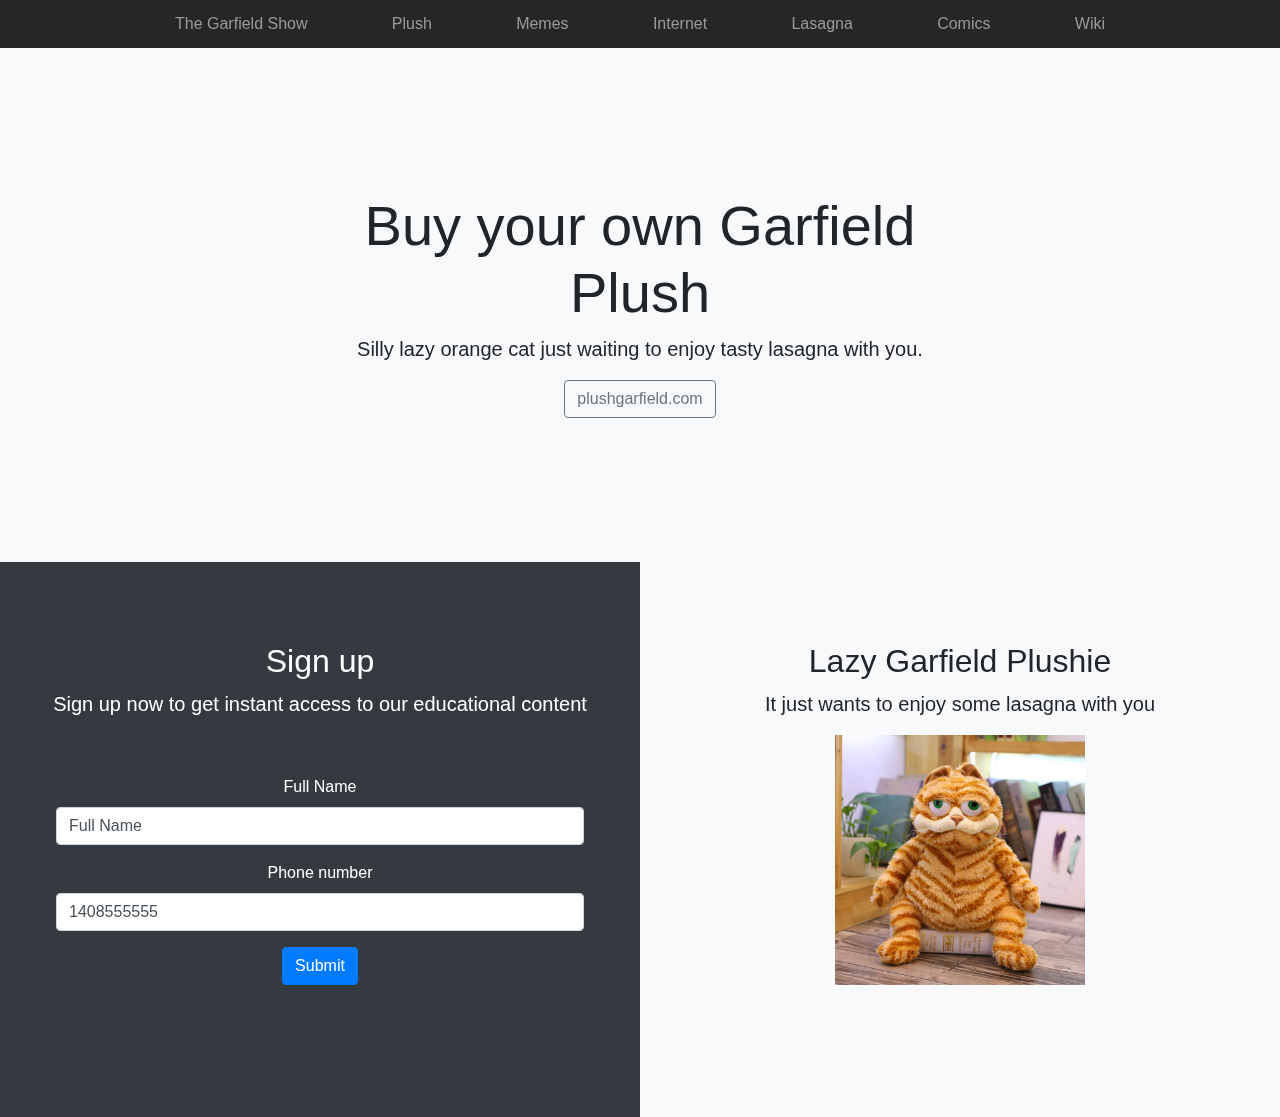
<file: LearnCS8-Twilio/index.html>
<!doctype html>
<html lang="en">
  <head>
    <!-- Required meta tags -->
    <meta charset="utf-8">
    <meta name="viewport" content="width=device-width, initial-scale=1, shrink-to-fit=no">
    <meta name="description" content="A silly little lazy orange cat that will enjoy eating lasagna with you ">
    <meta name="author" content="862375882">

    <!-- Bootstrap CSS -->
    <link rel="stylesheet" href="https://stackpath.bootstrapcdn.com/bootstrap/4.5.2/css/bootstrap.min.css" integrity="sha384-JcKb8q3iqJ61gNV9KGb8thSsNjpSL0n8PARn9HuZOnIxN0hoP+VmmDGMN5t9UJ0Z" crossorigin="anonymous">

    <!-- Title of your Website -->
    <title>Garfield Plush</title>
    <link href="product.css" rel="stylesheet">
  </head>
  <body>
  <nav class="site-header sticky-top py-1">
    <!-- Top Menu Bar -->
    <div class="container d-flex flex-column flex-md-row justify-content-between">
        <a class="py-2 d-none d-md-inline-block" id="menu-item-1" href="https://www.youtube.com/@thegarfieldshowofficial" target="_blank">The Garfield Show</a>
        <a class="py-2 d-none d-md-inline-block" id="menu-item-2" href="https://www.walmart.com/ip/Ugly-Silent-Yellow-Fat-Cat-Garfield-Plush-Toys-Soft-Plush-Toy-Children-Children-s-Birthday-Baby-Pickup-Doll-30cm/1566489493?wmlspartner=wlpa&selectedSellerId=101087374&adid=222222222271566489493_101087374_14069003552_202077872&wl0=&wl1=g&wl2=c&wl3=42423897272&wl4=pla-295289030566&wl5=9031488&wl6=&wl7=&wl8=&wl9=pla&wl10=463001233&wl11=online&wl12=1566489493_101087374&veh=sem&gclid=CjwKCAjw7c2pBhAZEiwA88pOFy76grYjgKzKpLAxx_PDxuv7O0TRIKszdmxwDqIV2m2enGxRvkAxwBoC0TUQAvD_BwE" target="_blank">Plush</a>
        <a class="py-2 d-none d-md-inline-block" id="menu-item-3" href="https://www.reddit.com/r/CuratedTumblr/comments/11802a3/oh_to_be_a_wellloved_garfield_plushie/" target="_blank">Memes</a>
        <a class="py-2 d-none d-md-inline-block" id="menu-item-4" href="https://www.pinterest.com/pin/that-one-garfield-plush--82964818127777778/" target="_blank">Internet</a>
        <a class="py-2 d-none d-md-inline-block" id="menu-item-5" href="https://www.spendwithpennies.com/easy-homemade-lasagna/" target="_blank">Lasagna</a>
        <a class="py-2 d-none d-md-inline-block" id="menu-item-6" href="https://www.gocomics.com/garfield" target="_blank">Comics</a>
        <a class="py-2 d-none d-md-inline-block" id="menu-item-7" href="https://en.wikipedia.org/wiki/Garfield" target="_blank">Wiki</a>
    </div>
  </nav> 
  <!-- Main Header Section h1-->
<div class="position-relative overflow-hidden p-3 p-md-5 m-md-0 text-center bg-light">
    <div class="col-md-8 p-lg-5 mx-auto my-5">
        <h1 class="display-4 font-weight-normal">Buy your own Garfield Plush</h1>
        <p class="lead font-weight-normal">Silly lazy orange cat just waiting to enjoy tasty lasagna with you.</p>
        <a class="btn btn-outline-secondary" href="https://www.plushgarfield.com/collections/garfield-plush/products/garfield-plush-garfield-plush-doll-orange-cat-plush-animals-pillows-toy-boys-girls-children-christmas-birthday?variant=c3d0f78a-04d2-4047-91bf-b8f712e3fcb0">plushgarfield.com</a>
    </div>
</div>
<!-- Left Tile -->
<div class="d-md-flex flex-md-equal w-100">
    <div class="bg-dark pt-3 px-3 pt-md-5 px-md-5 text-center text-white overflow-hidden">
        <div class="my-3 py-3">
            <h2 class="display-5">Sign up</h2>
            <p class="lead">Sign up now to get instant access to our educational content</p>
        </div>
        <!-- Web form when submitted will send a text message -->
        <form class="p-2" onsubmit="sendTextMessage(); return false;">
            <!-- Full Name Form Field -->
            <div class="form-group">
                <label for="example-first-name">Full Name</label>
                <input type="text" value="Full Name" class="form-control" id="example-first-name" aria-describedby="emailHelp">
            </div>
            <!-- Phone Number Form Field -->
            <div class="form-group">
                <label for="example-tel-input">Phone number</label>
                <input type="tel" class="form-control" value="1408555555" id="example-tel-input">
            </div>
            <!-- JavaScript that handles onSubmit logic -->
            <!-- Configure the XHR request below with your own credentials -->
            <script>
            function sendTextMessage() {
                console.log("Hello world!");
                var xhr = new XMLHttpRequest();
                var accountSID = "AC04ef27323576c6ca11d4bf1fbb87d6d8";
                var authToken = "c13e4bd00e6d9221eafb633a13904a28";
                var base64encoded = accountSID + ":" + authToken;
                var params = "To=" + document.getElementById('example-tel-input').value + "&From=" + "18447344896" + "&Body=" + "Hello " + document.getElementById('example-first-name').value + " thank you for your interest in a Garfield Plush. Make sure to prepare some lasagna."
                xhr.open("POST", "https://api.twilio.com/2010-04-01/Accounts/" + accountSID + "/Messages.json", true);
                xhr.setRequestHeader('Content-Type', 'application/x-www-form-urlencoded');
                xhr.setRequestHeader('Authorization', 'Basic ' + btoa(base64encoded));
                xhr.send(params);
            }
            </script>
            <!-- Submit button that will execute the sendTextMessage function -->
            <button type="submit" class="btn btn-primary">Submit</button>
        </form>
    </div>
    <!-- Right Tile -->
    <div class="bg-light pt-3 px-3 pt-md-5 px-md-5 text-center overflow-hidden">
        <div class="my-3 p-3">
            <h2 class="display-5">Lazy Garfield Plushie</h2>
            <p class="lead">It just wants to enjoy some lasagna with you</p>
            <img class="mx-auto" src="Garfieldplushtoy.jpeg" height="250px">
        </div>
        <div class="mx-auto" style="width: 80%; height: 100px; border-radius: 21px 21px 0 0;"></div>
    </div>
</div>
  </body>
</html>
</file>
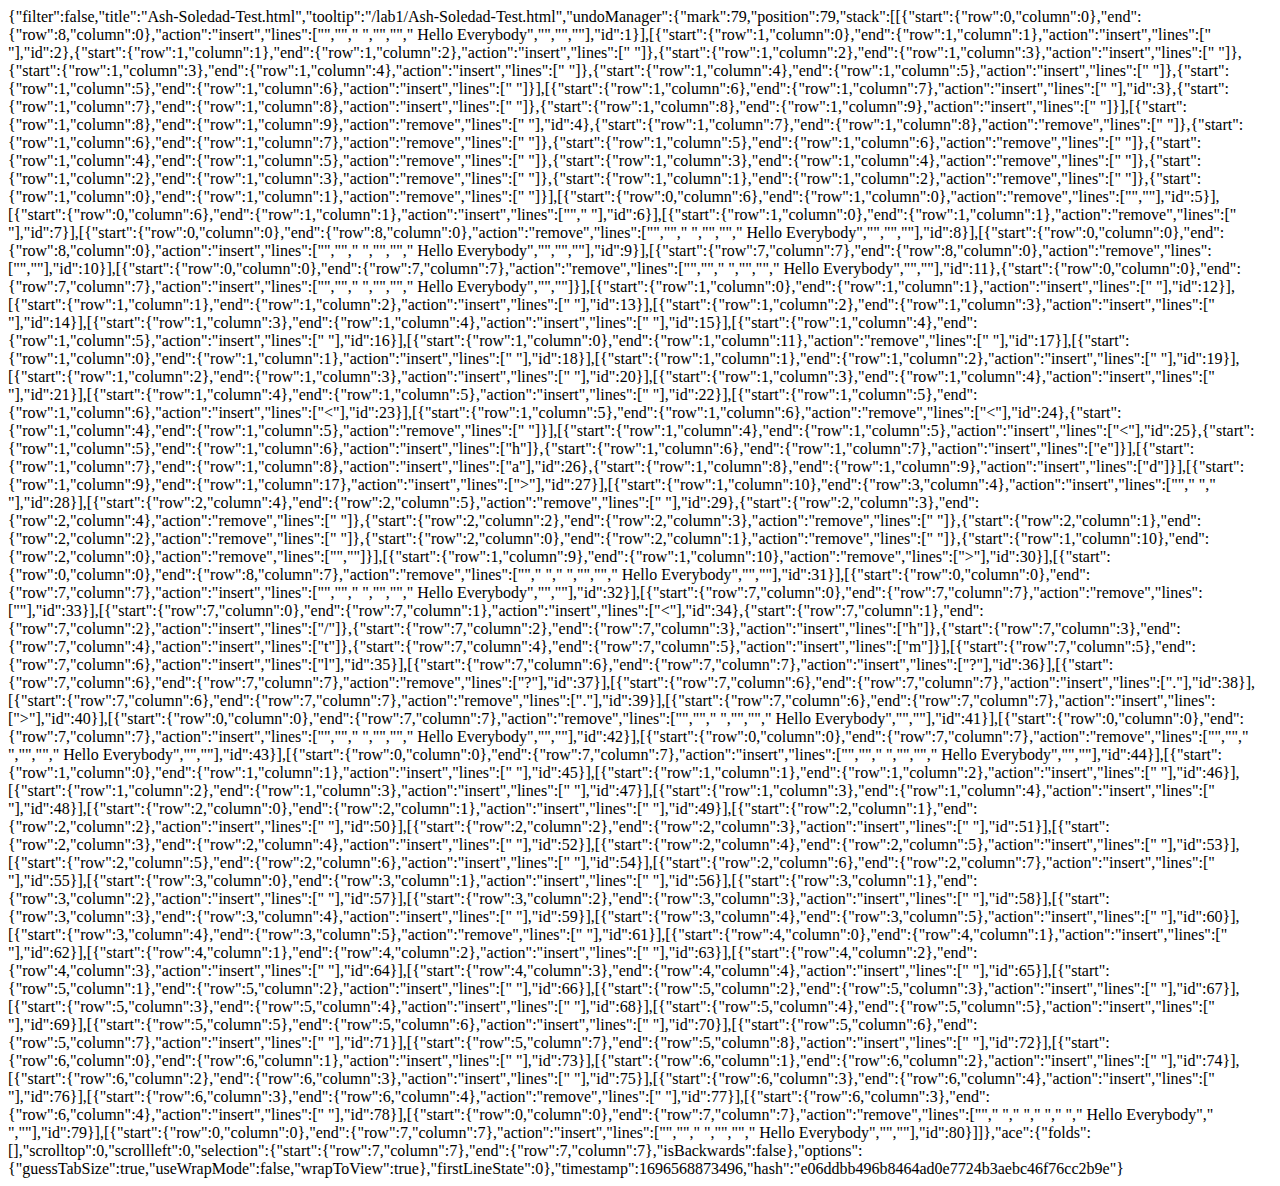
<file: .c9/metadata/environment/lab1/Ash-Soledad-Test.html>
{"filter":false,"title":"Ash-Soledad-Test.html","tooltip":"/lab1/Ash-Soledad-Test.html","undoManager":{"mark":79,"position":79,"stack":[[{"start":{"row":0,"column":0},"end":{"row":8,"column":0},"action":"insert","lines":["<html>","<head>"," <title>Hello World</title>","</head>","<body>"," Hello Everybody","</body>","</html>",""],"id":1}],[{"start":{"row":1,"column":0},"end":{"row":1,"column":1},"action":"insert","lines":[" "],"id":2},{"start":{"row":1,"column":1},"end":{"row":1,"column":2},"action":"insert","lines":[" "]},{"start":{"row":1,"column":2},"end":{"row":1,"column":3},"action":"insert","lines":[" "]},{"start":{"row":1,"column":3},"end":{"row":1,"column":4},"action":"insert","lines":[" "]},{"start":{"row":1,"column":4},"end":{"row":1,"column":5},"action":"insert","lines":[" "]},{"start":{"row":1,"column":5},"end":{"row":1,"column":6},"action":"insert","lines":[" "]}],[{"start":{"row":1,"column":6},"end":{"row":1,"column":7},"action":"insert","lines":[" "],"id":3},{"start":{"row":1,"column":7},"end":{"row":1,"column":8},"action":"insert","lines":[" "]},{"start":{"row":1,"column":8},"end":{"row":1,"column":9},"action":"insert","lines":[" "]}],[{"start":{"row":1,"column":8},"end":{"row":1,"column":9},"action":"remove","lines":[" "],"id":4},{"start":{"row":1,"column":7},"end":{"row":1,"column":8},"action":"remove","lines":[" "]},{"start":{"row":1,"column":6},"end":{"row":1,"column":7},"action":"remove","lines":[" "]},{"start":{"row":1,"column":5},"end":{"row":1,"column":6},"action":"remove","lines":[" "]},{"start":{"row":1,"column":4},"end":{"row":1,"column":5},"action":"remove","lines":[" "]},{"start":{"row":1,"column":3},"end":{"row":1,"column":4},"action":"remove","lines":[" "]},{"start":{"row":1,"column":2},"end":{"row":1,"column":3},"action":"remove","lines":[" "]},{"start":{"row":1,"column":1},"end":{"row":1,"column":2},"action":"remove","lines":[" "]},{"start":{"row":1,"column":0},"end":{"row":1,"column":1},"action":"remove","lines":[" "]}],[{"start":{"row":0,"column":6},"end":{"row":1,"column":0},"action":"remove","lines":["",""],"id":5}],[{"start":{"row":0,"column":6},"end":{"row":1,"column":1},"action":"insert","lines":[""," "],"id":6}],[{"start":{"row":1,"column":0},"end":{"row":1,"column":1},"action":"remove","lines":[" "],"id":7}],[{"start":{"row":0,"column":0},"end":{"row":8,"column":0},"action":"remove","lines":["<html>","<head>"," <title>Hello World</title>","</head>","<body>"," Hello Everybody","</body>","</html>",""],"id":8}],[{"start":{"row":0,"column":0},"end":{"row":8,"column":0},"action":"insert","lines":["<html>","<head>"," <title>Hello World</title>","</head>","<body>"," Hello Everybody","</body>","</html>",""],"id":9}],[{"start":{"row":7,"column":7},"end":{"row":8,"column":0},"action":"remove","lines":["",""],"id":10}],[{"start":{"row":0,"column":0},"end":{"row":7,"column":7},"action":"remove","lines":["<html>","<head>"," <title>Hello World</title>","</head>","<body>"," Hello Everybody","</body>","</html>"],"id":11},{"start":{"row":0,"column":0},"end":{"row":7,"column":7},"action":"insert","lines":["<html>","<head>"," <title>Hello World</title>","</head>","<body>"," Hello Everybody","</body>","</html>"]}],[{"start":{"row":1,"column":0},"end":{"row":1,"column":1},"action":"insert","lines":[" "],"id":12}],[{"start":{"row":1,"column":1},"end":{"row":1,"column":2},"action":"insert","lines":[" "],"id":13}],[{"start":{"row":1,"column":2},"end":{"row":1,"column":3},"action":"insert","lines":[" "],"id":14}],[{"start":{"row":1,"column":3},"end":{"row":1,"column":4},"action":"insert","lines":[" "],"id":15}],[{"start":{"row":1,"column":4},"end":{"row":1,"column":5},"action":"insert","lines":[" "],"id":16}],[{"start":{"row":1,"column":0},"end":{"row":1,"column":11},"action":"remove","lines":["     <head>"],"id":17}],[{"start":{"row":1,"column":0},"end":{"row":1,"column":1},"action":"insert","lines":[" "],"id":18}],[{"start":{"row":1,"column":1},"end":{"row":1,"column":2},"action":"insert","lines":[" "],"id":19}],[{"start":{"row":1,"column":2},"end":{"row":1,"column":3},"action":"insert","lines":[" "],"id":20}],[{"start":{"row":1,"column":3},"end":{"row":1,"column":4},"action":"insert","lines":[" "],"id":21}],[{"start":{"row":1,"column":4},"end":{"row":1,"column":5},"action":"insert","lines":[" "],"id":22}],[{"start":{"row":1,"column":5},"end":{"row":1,"column":6},"action":"insert","lines":["<"],"id":23}],[{"start":{"row":1,"column":5},"end":{"row":1,"column":6},"action":"remove","lines":["<"],"id":24},{"start":{"row":1,"column":4},"end":{"row":1,"column":5},"action":"remove","lines":[" "]}],[{"start":{"row":1,"column":4},"end":{"row":1,"column":5},"action":"insert","lines":["<"],"id":25},{"start":{"row":1,"column":5},"end":{"row":1,"column":6},"action":"insert","lines":["h"]},{"start":{"row":1,"column":6},"end":{"row":1,"column":7},"action":"insert","lines":["e"]}],[{"start":{"row":1,"column":7},"end":{"row":1,"column":8},"action":"insert","lines":["a"],"id":26},{"start":{"row":1,"column":8},"end":{"row":1,"column":9},"action":"insert","lines":["d"]}],[{"start":{"row":1,"column":9},"end":{"row":1,"column":17},"action":"insert","lines":["></head>"],"id":27}],[{"start":{"row":1,"column":10},"end":{"row":3,"column":4},"action":"insert","lines":["","     ","    "],"id":28}],[{"start":{"row":2,"column":4},"end":{"row":2,"column":5},"action":"remove","lines":[" "],"id":29},{"start":{"row":2,"column":3},"end":{"row":2,"column":4},"action":"remove","lines":[" "]},{"start":{"row":2,"column":2},"end":{"row":2,"column":3},"action":"remove","lines":[" "]},{"start":{"row":2,"column":1},"end":{"row":2,"column":2},"action":"remove","lines":[" "]},{"start":{"row":2,"column":0},"end":{"row":2,"column":1},"action":"remove","lines":[" "]},{"start":{"row":1,"column":10},"end":{"row":2,"column":0},"action":"remove","lines":["",""]}],[{"start":{"row":1,"column":9},"end":{"row":1,"column":10},"action":"remove","lines":[">"],"id":30}],[{"start":{"row":0,"column":0},"end":{"row":8,"column":7},"action":"remove","lines":["<html>","    <head","    </head>"," <title>Hello World</title>","</head>","<body>"," Hello Everybody","</body>","</html>"],"id":31}],[{"start":{"row":0,"column":0},"end":{"row":7,"column":7},"action":"insert","lines":["<html>","<head>"," <title>Hello World</title>","</head>","<body>"," Hello Everybody","</body>","</html>"],"id":32}],[{"start":{"row":7,"column":0},"end":{"row":7,"column":7},"action":"remove","lines":["</html>"],"id":33}],[{"start":{"row":7,"column":0},"end":{"row":7,"column":1},"action":"insert","lines":["<"],"id":34},{"start":{"row":7,"column":1},"end":{"row":7,"column":2},"action":"insert","lines":["/"]},{"start":{"row":7,"column":2},"end":{"row":7,"column":3},"action":"insert","lines":["h"]},{"start":{"row":7,"column":3},"end":{"row":7,"column":4},"action":"insert","lines":["t"]},{"start":{"row":7,"column":4},"end":{"row":7,"column":5},"action":"insert","lines":["m"]}],[{"start":{"row":7,"column":5},"end":{"row":7,"column":6},"action":"insert","lines":["l"],"id":35}],[{"start":{"row":7,"column":6},"end":{"row":7,"column":7},"action":"insert","lines":["?"],"id":36}],[{"start":{"row":7,"column":6},"end":{"row":7,"column":7},"action":"remove","lines":["?"],"id":37}],[{"start":{"row":7,"column":6},"end":{"row":7,"column":7},"action":"insert","lines":["."],"id":38}],[{"start":{"row":7,"column":6},"end":{"row":7,"column":7},"action":"remove","lines":["."],"id":39}],[{"start":{"row":7,"column":6},"end":{"row":7,"column":7},"action":"insert","lines":[">"],"id":40}],[{"start":{"row":0,"column":0},"end":{"row":7,"column":7},"action":"remove","lines":["<html>","<head>"," <title>Hello World</title>","</head>","<body>"," Hello Everybody","</body>","</html>"],"id":41}],[{"start":{"row":0,"column":0},"end":{"row":7,"column":7},"action":"insert","lines":["<html>","<head>"," <title>Hello World</title>","</head>","<body>"," Hello Everybody","</body>","</html>"],"id":42}],[{"start":{"row":0,"column":0},"end":{"row":7,"column":7},"action":"remove","lines":["<html>","<head>"," <title>Hello World</title>","</head>","<body>"," Hello Everybody","</body>","</html>"],"id":43}],[{"start":{"row":0,"column":0},"end":{"row":7,"column":7},"action":"insert","lines":["<html>","<head>"," <title>Hello World</title>","</head>","<body>"," Hello Everybody","</body>","</html>"],"id":44}],[{"start":{"row":1,"column":0},"end":{"row":1,"column":1},"action":"insert","lines":[" "],"id":45}],[{"start":{"row":1,"column":1},"end":{"row":1,"column":2},"action":"insert","lines":[" "],"id":46}],[{"start":{"row":1,"column":2},"end":{"row":1,"column":3},"action":"insert","lines":[" "],"id":47}],[{"start":{"row":1,"column":3},"end":{"row":1,"column":4},"action":"insert","lines":[" "],"id":48}],[{"start":{"row":2,"column":0},"end":{"row":2,"column":1},"action":"insert","lines":[" "],"id":49}],[{"start":{"row":2,"column":1},"end":{"row":2,"column":2},"action":"insert","lines":[" "],"id":50}],[{"start":{"row":2,"column":2},"end":{"row":2,"column":3},"action":"insert","lines":[" "],"id":51}],[{"start":{"row":2,"column":3},"end":{"row":2,"column":4},"action":"insert","lines":[" "],"id":52}],[{"start":{"row":2,"column":4},"end":{"row":2,"column":5},"action":"insert","lines":[" "],"id":53}],[{"start":{"row":2,"column":5},"end":{"row":2,"column":6},"action":"insert","lines":[" "],"id":54}],[{"start":{"row":2,"column":6},"end":{"row":2,"column":7},"action":"insert","lines":[" "],"id":55}],[{"start":{"row":3,"column":0},"end":{"row":3,"column":1},"action":"insert","lines":[" "],"id":56}],[{"start":{"row":3,"column":1},"end":{"row":3,"column":2},"action":"insert","lines":[" "],"id":57}],[{"start":{"row":3,"column":2},"end":{"row":3,"column":3},"action":"insert","lines":[" "],"id":58}],[{"start":{"row":3,"column":3},"end":{"row":3,"column":4},"action":"insert","lines":[" "],"id":59}],[{"start":{"row":3,"column":4},"end":{"row":3,"column":5},"action":"insert","lines":[" "],"id":60}],[{"start":{"row":3,"column":4},"end":{"row":3,"column":5},"action":"remove","lines":[" "],"id":61}],[{"start":{"row":4,"column":0},"end":{"row":4,"column":1},"action":"insert","lines":[" "],"id":62}],[{"start":{"row":4,"column":1},"end":{"row":4,"column":2},"action":"insert","lines":[" "],"id":63}],[{"start":{"row":4,"column":2},"end":{"row":4,"column":3},"action":"insert","lines":[" "],"id":64}],[{"start":{"row":4,"column":3},"end":{"row":4,"column":4},"action":"insert","lines":[" "],"id":65}],[{"start":{"row":5,"column":1},"end":{"row":5,"column":2},"action":"insert","lines":[" "],"id":66}],[{"start":{"row":5,"column":2},"end":{"row":5,"column":3},"action":"insert","lines":[" "],"id":67}],[{"start":{"row":5,"column":3},"end":{"row":5,"column":4},"action":"insert","lines":[" "],"id":68}],[{"start":{"row":5,"column":4},"end":{"row":5,"column":5},"action":"insert","lines":[" "],"id":69}],[{"start":{"row":5,"column":5},"end":{"row":5,"column":6},"action":"insert","lines":[" "],"id":70}],[{"start":{"row":5,"column":6},"end":{"row":5,"column":7},"action":"insert","lines":[" "],"id":71}],[{"start":{"row":5,"column":7},"end":{"row":5,"column":8},"action":"insert","lines":[" "],"id":72}],[{"start":{"row":6,"column":0},"end":{"row":6,"column":1},"action":"insert","lines":[" "],"id":73}],[{"start":{"row":6,"column":1},"end":{"row":6,"column":2},"action":"insert","lines":[" "],"id":74}],[{"start":{"row":6,"column":2},"end":{"row":6,"column":3},"action":"insert","lines":[" "],"id":75}],[{"start":{"row":6,"column":3},"end":{"row":6,"column":4},"action":"insert","lines":[" "],"id":76}],[{"start":{"row":6,"column":3},"end":{"row":6,"column":4},"action":"remove","lines":[" "],"id":77}],[{"start":{"row":6,"column":3},"end":{"row":6,"column":4},"action":"insert","lines":[" "],"id":78}],[{"start":{"row":0,"column":0},"end":{"row":7,"column":7},"action":"remove","lines":["<html>","    <head>","        <title>Hello World</title>","    </head>","    <body>","        Hello Everybody","    </body>","</html>"],"id":79}],[{"start":{"row":0,"column":0},"end":{"row":7,"column":7},"action":"insert","lines":["<html>","<head>"," <title>Hello World</title>","</head>","<body>"," Hello Everybody","</body>","</html>"],"id":80}]]},"ace":{"folds":[],"scrolltop":0,"scrollleft":0,"selection":{"start":{"row":7,"column":7},"end":{"row":7,"column":7},"isBackwards":false},"options":{"guessTabSize":true,"useWrapMode":false,"wrapToView":true},"firstLineState":0},"timestamp":1696568873496,"hash":"e06ddbb496b8464ad0e7724b3aebc46f76cc2b9e"}
</file>
<file: LearnCS8-Twilio/product.css>
.container {
  max-width: 960px;
}

/*
 * Custom translucent site header
 */

.site-header {
  background-color: rgba(0, 0, 0, .85);
  -webkit-backdrop-filter: saturate(180%) blur(20px);
  backdrop-filter: saturate(180%) blur(20px);
}
.site-header a {
  color: #999;
  transition: ease-in-out color .15s;
}
.site-header a:hover {
  color: #fff;
  text-decoration: none;
}

/*
 * Dummy devices (replace them with your own or something else entirely!)
 */

.product-device {
  position: absolute;
  right: 10%;
  bottom: -30%;
  width: 300px;
  height: 540px;
  background-color: #333;
  border-radius: 21px;
  -webkit-transform: rotate(30deg);
  transform: rotate(30deg);
}

.product-device::before {
  position: absolute;
  top: 10%;
  right: 10px;
  bottom: 10%;
  left: 10px;
  content: "";
  background-color: rgba(255, 255, 255, .1);
  border-radius: 5px;
}

.product-device-2 {
  top: -25%;
  right: auto;
  bottom: 0;
  left: 5%;
  background-color: #e5e5e5;
}


/*
 * Extra utilities
 */

.flex-equal > * {
  -ms-flex: 1;
  flex: 1;
}
@media (min-width: 768px) {
  .flex-md-equal > * {
    -ms-flex: 1;
    flex: 1;
  }
}

.overflow-hidden { overflow: hidden; }
</file>
